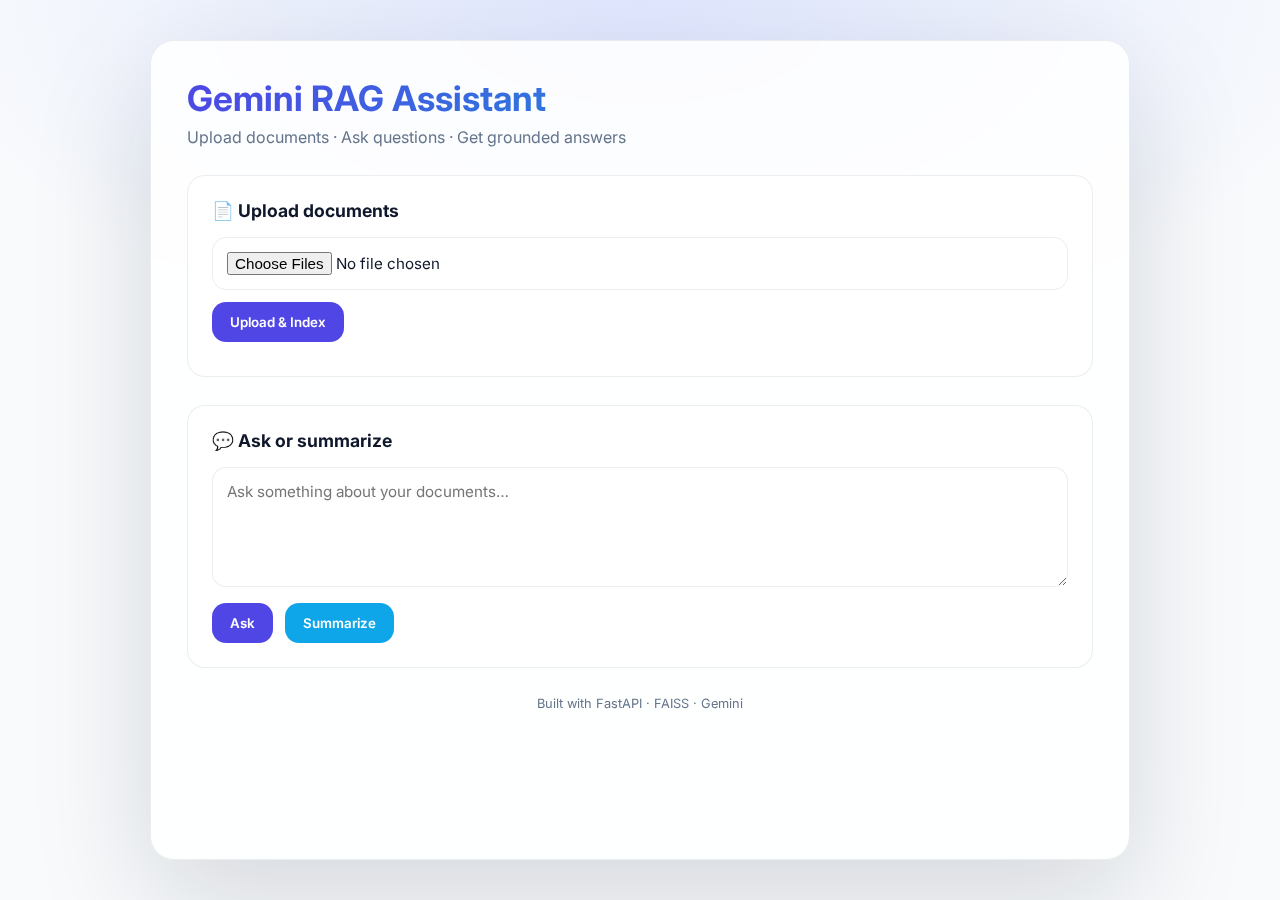
<file: frontend/index.html>
<!DOCTYPE html>
<html lang="en">
<head>
  <meta charset="UTF-8" />
  <title>Gemini RAG Assistant</title>
  <meta name="viewport" content="width=device-width, initial-scale=1.0" />

  <!-- Fonts -->
  <link href="https://fonts.googleapis.com/css2?family=Inter:wght@400;500;600;700&display=swap" rel="stylesheet">

  <style>
    :root {
      --bg: radial-gradient(1200px 600px at top, #e0e7ff 0%, #f8fafc 60%);
      --card: rgba(255,255,255,0.85);
      --border: rgba(15,23,42,0.08);
      --primary: #4f46e5;
      --secondary: #0ea5e9;
      --text: #0f172a;
      --muted: #64748b;
      --error: #dc2626;
    }

    * { box-sizing: border-box; font-family: Inter, sans-serif; }

    body {
      margin: 0;
      min-height: 100vh;
      background: var(--bg);
      display: flex;
      justify-content: center;
      padding: 40px 16px;
      color: var(--text);
    }

    .container {
      width: 100%;
      max-width: 980px;
      background: var(--card);
      backdrop-filter: blur(16px);
      border-radius: 24px;
      padding: 36px;
      border: 1px solid var(--border);
      box-shadow: 0 40px 120px rgba(15,23,42,.15);
    }

    h1 {
      font-size: 2.2rem;
      margin: 0;
      font-weight: 700;
      background: linear-gradient(135deg, #4f46e5, #06b6d4);
      -webkit-background-clip: text;
      -webkit-text-fill-color: transparent;
    }

    .subtitle {
      margin-top: 8px;
      color: var(--muted);
      font-size: 1rem;
    }

    .card {
      margin-top: 28px;
      background: white;
      border-radius: 18px;
      padding: 24px;
      border: 1px solid var(--border);
    }

    .card h3 {
      margin-top: 0;
      margin-bottom: 16px;
      font-size: 1.1rem;
    }

    input[type="file"], textarea {
      width: 100%;
      padding: 14px;
      border-radius: 14px;
      border: 1px solid var(--border);
      font-size: 0.95rem;
    }

    textarea {
      min-height: 120px;
      resize: vertical;
    }

    .row {
      display: flex;
      gap: 12px;
      margin-top: 12px;
      flex-wrap: wrap;
    }

    button {
      padding: 12px 18px;
      border-radius: 14px;
      border: none;
      background: var(--primary);
      color: white;
      font-weight: 600;
      cursor: pointer;
      transition: all .2s ease;
    }

    button.secondary { background: var(--secondary); }

    button:disabled {
      opacity: .5;
      cursor: not-allowed;
    }

    button:hover:not(:disabled) {
      transform: translateY(-1px);
      box-shadow: 0 10px 25px rgba(79,70,229,.35);
    }

    .status {
      margin-top: 10px;
      font-size: .9rem;
      color: var(--muted);
    }

    .answer {
      margin-top: 24px;
      padding: 20px;
      border-radius: 16px;
      background: #f8fafc;
      border: 1px solid var(--border);
      white-space: pre-wrap;
      line-height: 1.6;
    }

    .error {
      color: var(--error);
      margin-top: 10px;
      font-weight: 500;
    }

    .loader {
      font-weight: 600;
      color: var(--primary);
      animation: pulse 1.2s infinite;
    }

    @keyframes pulse {
      0% { opacity: .4 }
      50% { opacity: 1 }
      100% { opacity: .4 }
    }

    footer {
      text-align: center;
      margin-top: 28px;
      font-size: .8rem;
      color: var(--muted);
    }
  </style>
</head>

<body>
  <div class="container">
    <h1>Gemini RAG Assistant</h1>
    <div class="subtitle">
      Upload documents · Ask questions · Get grounded answers
    </div>

    <!-- Upload -->
    <div class="card">
      <h3>📄 Upload documents</h3>
      <input type="file" id="files" multiple />
      <div class="row">
        <button id="uploadBtn" onclick="upload()">Upload & Index</button>
      </div>
      <div id="uploadStatus" class="status"></div>
    </div>

    <!-- Ask -->
    <div class="card">
      <h3>💬 Ask or summarize</h3>
      <textarea id="question" placeholder="Ask something about your documents…"></textarea>
      <div class="row">
        <button id="askBtn" onclick="ask()">Ask</button>
        <button class="secondary" id="sumBtn" onclick="summarize()">Summarize</button>
      </div>
    </div>

    <!-- Answer -->
    <div id="answerBox" class="answer" style="display:none;"></div>
    <div id="errorBox" class="error"></div>

    <footer>
      Built with FastAPI · FAISS · Gemini
    </footer>
  </div>

<script>
  let busy = false;

  function setBusy(state) {
    busy = state;
    document.getElementById("askBtn").disabled = state;
    document.getElementById("sumBtn").disabled = state;
    document.getElementById("uploadBtn").disabled = state;
  }

  async function upload() {
    const files = document.getElementById("files").files;
    if (!files.length) return;

    setBusy(true);
    document.getElementById("uploadStatus").innerText = "Indexing documents…";

    const fd = new FormData();
    for (let f of files) fd.append("files", f);

    const res = await fetch("/upload", { method: "POST", body: fd });
    const data = await res.json();

    document.getElementById("uploadStatus").innerText = data.message || "Done ✅";
    setBusy(false);
  }

  async function ask() {
    const q = document.getElementById("question").value.trim();
    if (!q || busy) return;

    setBusy(true);
    document.getElementById("errorBox").innerText = "";
    document.getElementById("answerBox").style.display = "block";
    document.getElementById("answerBox").innerHTML = "<span class='loader'>Thinking…</span>";

    try {
      const res = await fetch("/ask", {
        method: "POST",
        headers: { "Content-Type": "application/json" },
        body: JSON.stringify({ prompt: q })
      });

      const data = await res.json();
      document.getElementById("answerBox").innerText = data.answer;
    } catch {
      document.getElementById("errorBox").innerText =
        "⚠️ LLM quota exceeded. Please wait ~1 minute and retry.";
    }

    setBusy(false);
  }

  function summarize() {
    document.getElementById("question").value =
      "Summarize the uploaded documents in 5 bullet points.";
    ask();
  }
</script>
</body>
</html>
</file>
